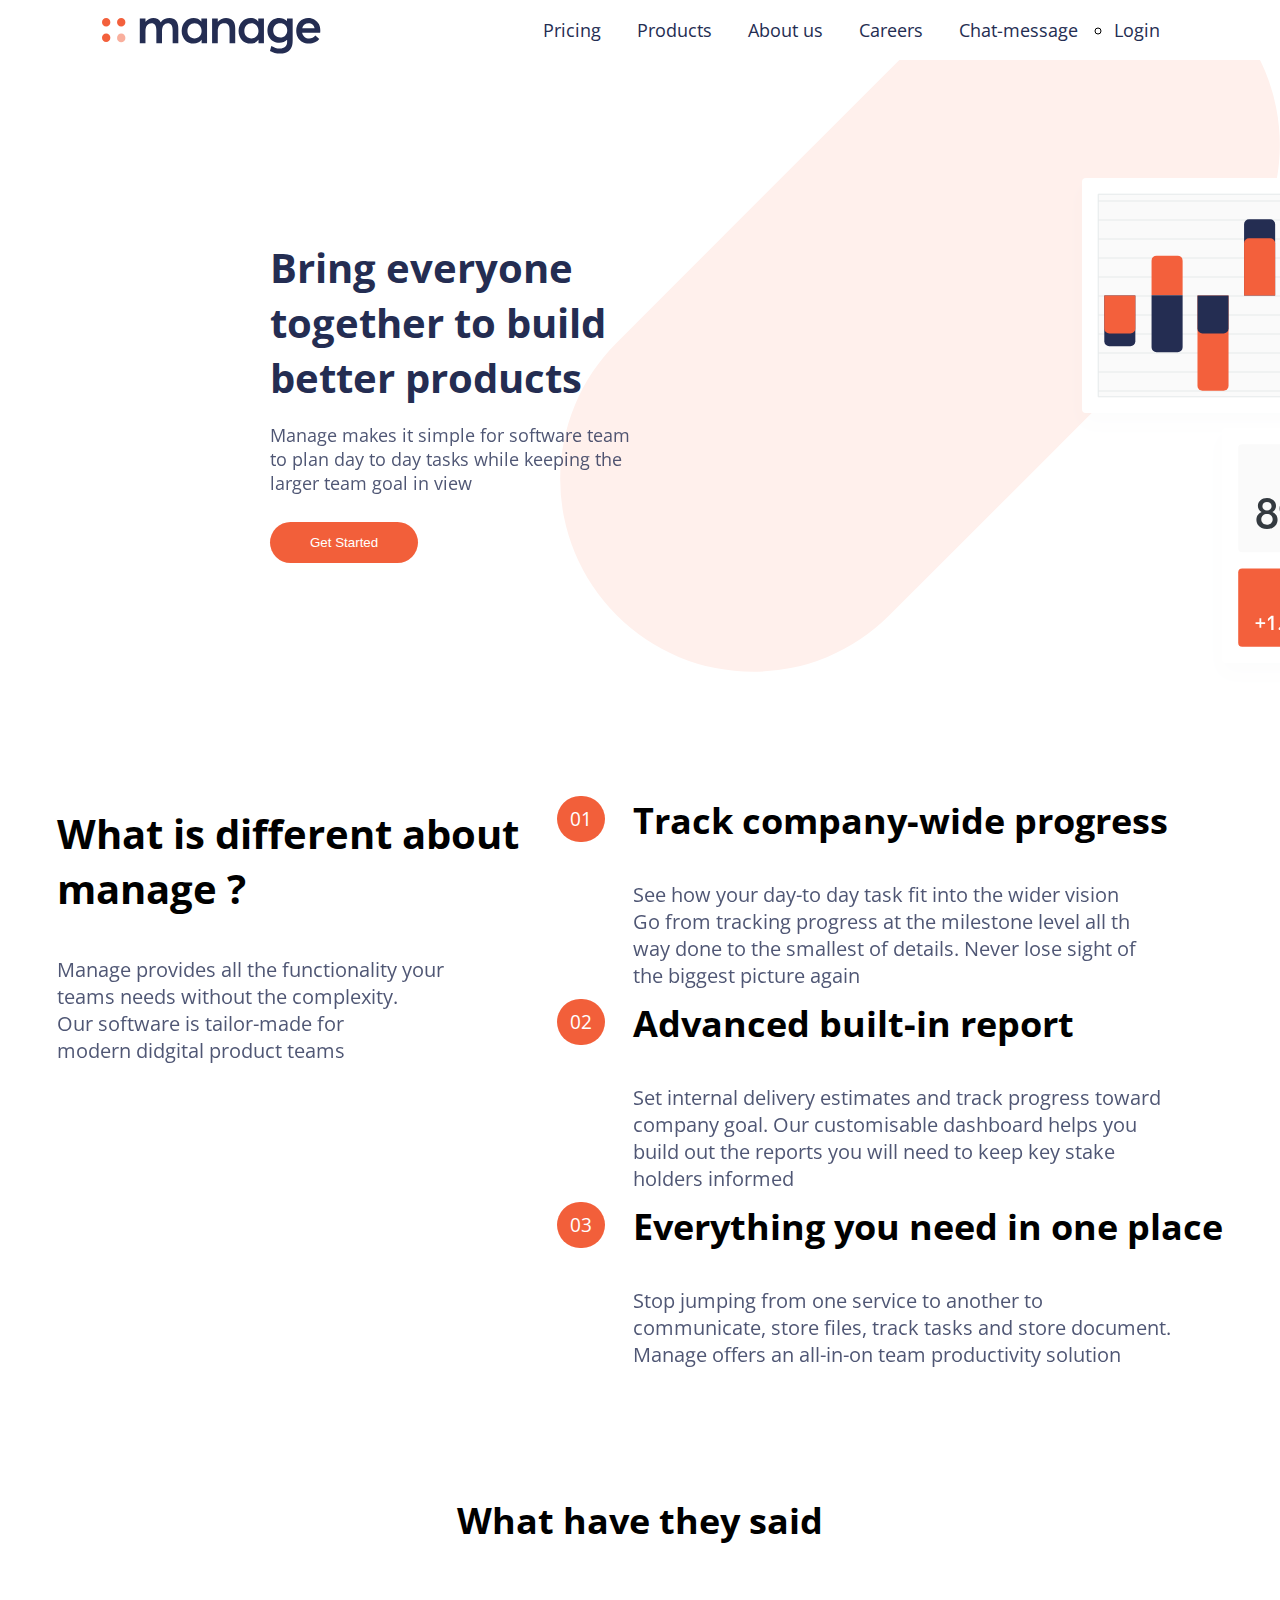
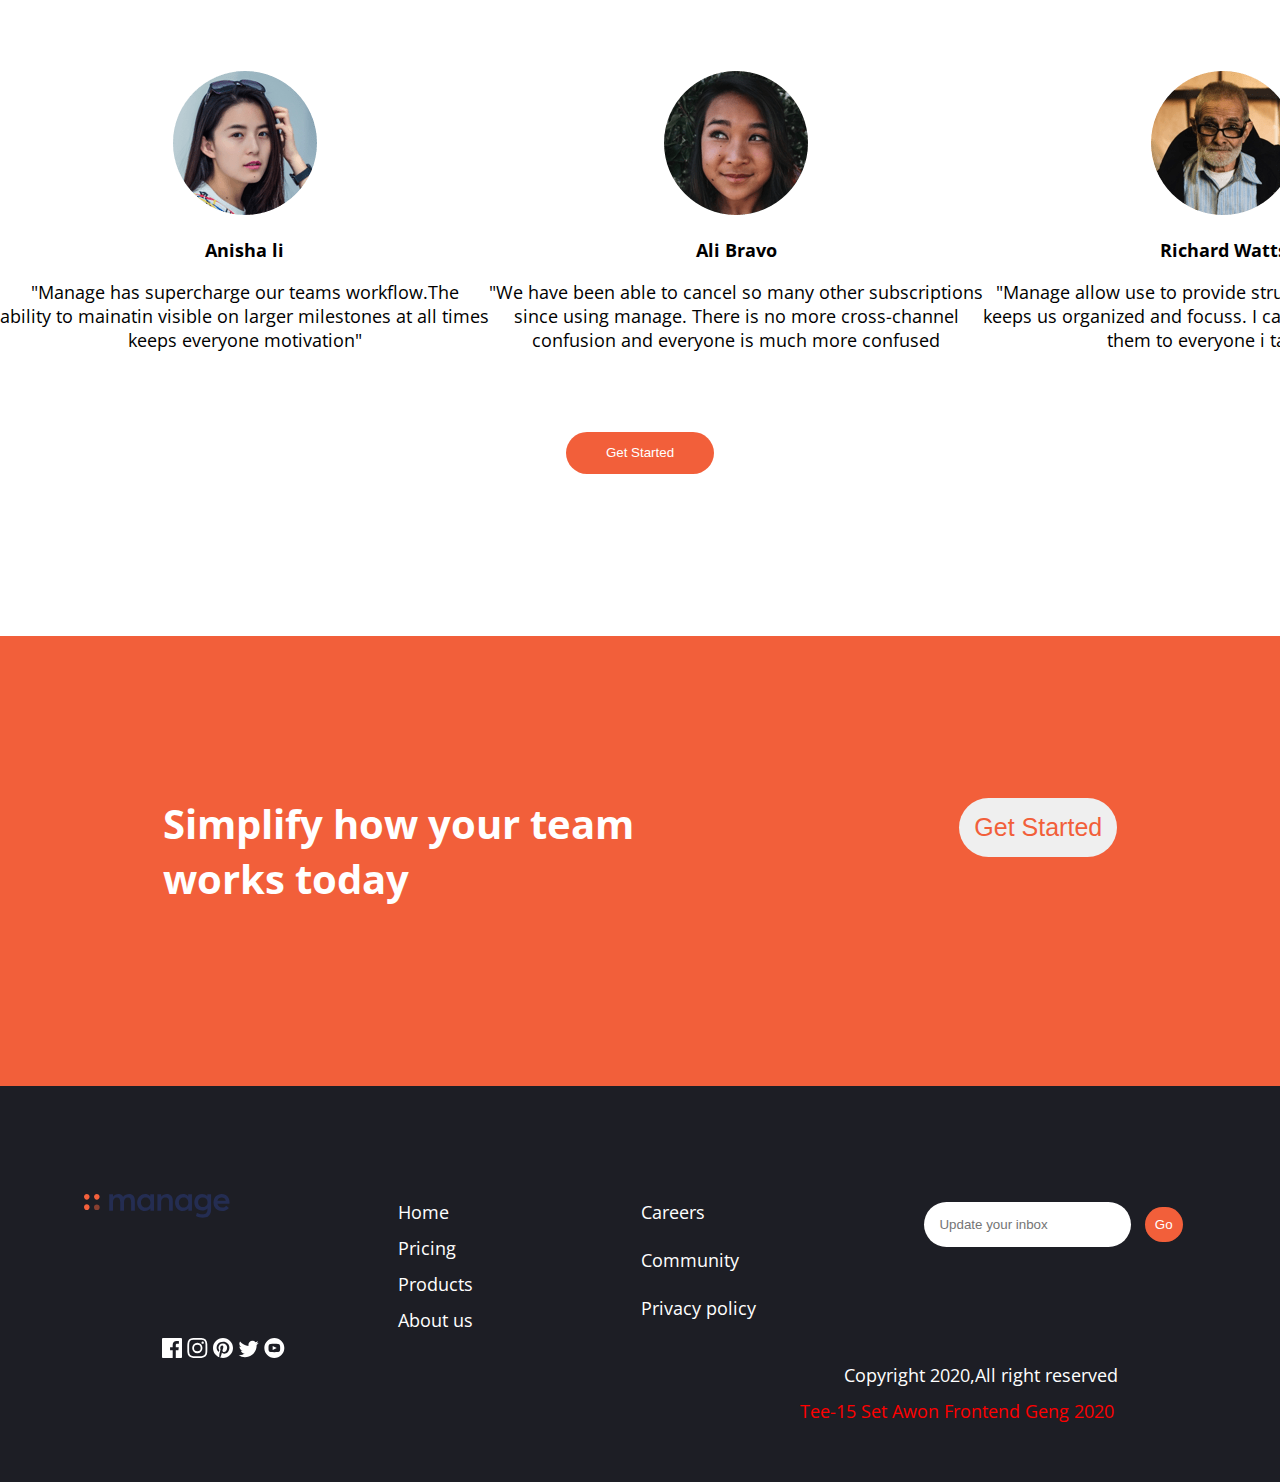
<file: index.html>
<!DOCTYPE html>
<html>
<head>   
    <meta charset="utf 8">
	<meta charset="viewport content=width-device-width initial-scale=1.0">
    <meta name="description" content="manage landing">
    <link href="https://cdnjs.cloudflare.com/ajax/libs/font-awesome/4.7.0/css/font-awesome.css" rel="stylesheet">
    <link href="css/style.css" rel="stylesheet" type="text/css">
    <link href="css/queries.css" rel="stylesheet" type="text/css">
    <link href="https://fonts.googleapis.com/css2?family=Open+Sans:wght@700&display=swap" rel="stylesheet">
    <script src="js/script.js" defer></script>
    <title>Manage landing</title>
</head>

<body>
    <div class="header" id="myHeader">
        <div class="nav">
            <img src="image/logo.svg" class="loogs"> 
            <a href="javascript:void(0)" class="icon" onclick="myFunction()">
                <i class="fa fa-bars"></i>
            </a>
            <ul class="wrapper-link" id="mywrapper-link">
                <li class="lk-wp"><a href="#" class="click">Pricing</a></li>
                <li class="lk-wp"><a href="#" class="click">Products</a></li>
                <li class="lk-wp"><a href="#" class="click">About us</a></li>
                <li class="lk-wp"><a href="#" class="click">Careers</a></li>
                <li class="lk-wp"><a href="../manage landing/chatmessage.html" class="click">Chat-message</a></li>	
                <ul class="sub_wrapper">
                    <li class="lk-su"><a href="../manage landing/login.html" class="clicks">Login</a></li>
                  
                </ul>
  	  	    </ul>
        </div>   
    </div>
   <section>
    <div class="bg-head"></div>
       <div class="row-text">
           <div class="message">
               <h1 class="bring">Bring everyone<br>together to build<br>
              better products</h1>
              <p class="manage">Manage makes it simple for software team<br> to plan day to day tasks while keeping the <br>
              larger team goal in view</p>
              <button class="btn">Get Started</button>
           </div>
          
           <div class="illustartion">
               <img src="image/illustration-intro.svg" class="intro">
           </div>
       </div>
   </section>
   <section>
       <div class="row-message">
           <div class="different">
               <h1 class="what">What is different about<br>manage ?</h1>
               <p class="software">Manage provides all the functionality your<br>teams needs without the complexity. <br>
               Our software is tailor-made for<br> modern didgital product teams</p>
          </div>
           <div class="block-message">
               <div class="column">
                 <span class="number">01</span>
                  <h1 class="track">Track company-wide progress</h1>
                  <p class="day">See how your day-to day task fit into the wider vision<br>
                  Go from tracking progress at the milestone level all th <br> way done to the smallest of details.
                  Never lose sight of <br> the biggest picture again</p>
               </div>
               <div class="column">
                 <span class="number">02</span>
                 <h1 class="track">Advanced built-in report</h1>
                  <p class="day">Set internal delivery estimates and track progress toward<br> company goal.
                    Our customisable dashboard helps you <br> build out the reports you will need to keep key stake <br>holders informed</p>
              </div>
              <div class="column">
                  <span class="number">03</span>
                  <h1 class="track">Everything you need in one place</h1>
                  <p class="day">Stop jumping from one service to another to<br>communicate, store files, track tasks and store document.<br>
                  Manage offers an all-in-on team productivity solution</p>
              </div>
           </div>
           
       </div>
   </section>
   <section>
       <div class="row-pictures">
           <div class="fkes">
               <h1 class="flex">What have they said</h1>
           </div>
           <div class="testimonal">
              <div class="flexx">
                  <img src="image/avatar-anisha.png" class="avatar">
                  <h4 class="name">Anisha li</h4>
                  <p class="super">"Manage has supercharge our teams workflow.The<br>
                    ability to mainatin visible on larger milestones at all times<br> keeps everyone motivation"</p>
              </div>
              <div class="flexxi">
                  <img src="image/avatar-ali.png" class="avatar">
                  <h4 class="name">Ali Bravo</h4>
                  <p class="super">"We have been able to cancel so many other subscriptions<br>
                    since using manage. There is no more cross-channel<br>confusion and everyone is much more confused</p>
              </div>
              <div class="flexx">
                  <img src="image/avatar-richard.png" class="avatar">
                  <h4 class="name">Richard Watts</h4>
                  <p class="super">"Manage allow use to provide structure and process it <br> keeps us organized and focuss. 
                    I cant stop recommeding <br>them to everyone i talk to !"</p>
              </div>
          </div>
          <div class="btnclick">
              <button class="button-click">Get Started</button>
          </div>
       </div>
   </section>
   <section>
       <div class="simplify">
           <h1 class="team">Simplify how your team<br> works today</h1>
           <div class="buut">
              <button class="getbutt">Get Started</button>
          </div>
       </div>
   </section>
   <footer>
       <div class="footeeer">
           <div class="loop">
               <img src="image/logo.svg" class="mmmm">
          </div>
          <div class="listing">
              <a href="#" class="home">Home</a>
              <a href="#" class="home">Pricing</a>
              <a href="#" class="home">Products</a>
              <a href="#" class="home">About us</a>
          </div>
           <div class="listing">
              <a href="#" class="home">Careers</a>
              <a href="#" class="home">Community</a>
              <a href="#" class="home">Privacy policy</a>
           </div>
           <div class="placeholder">
               <input type="text" placeholder="Update your inbox" class="place"><button class="go">Go</button>
           </div>
      </div>
      <div class="font-awesome">
          <img src="image/icon-facebook.svg">
          <img src="image/icon-instagram.svg">
          <img src="image/icon-pinterest.svg">
          <img src="image/icon-twitter.svg">
          <img src="image/icon-youtube.svg">
      </div>
      <div class="copyright">
          <p class="copy">Copyright 2020,All right reserved</p>
          <p class="myname">Tee-15 Set Awon Frontend Geng 2020</p>
      </div>
   </footer>

</body>
</html>
</file>
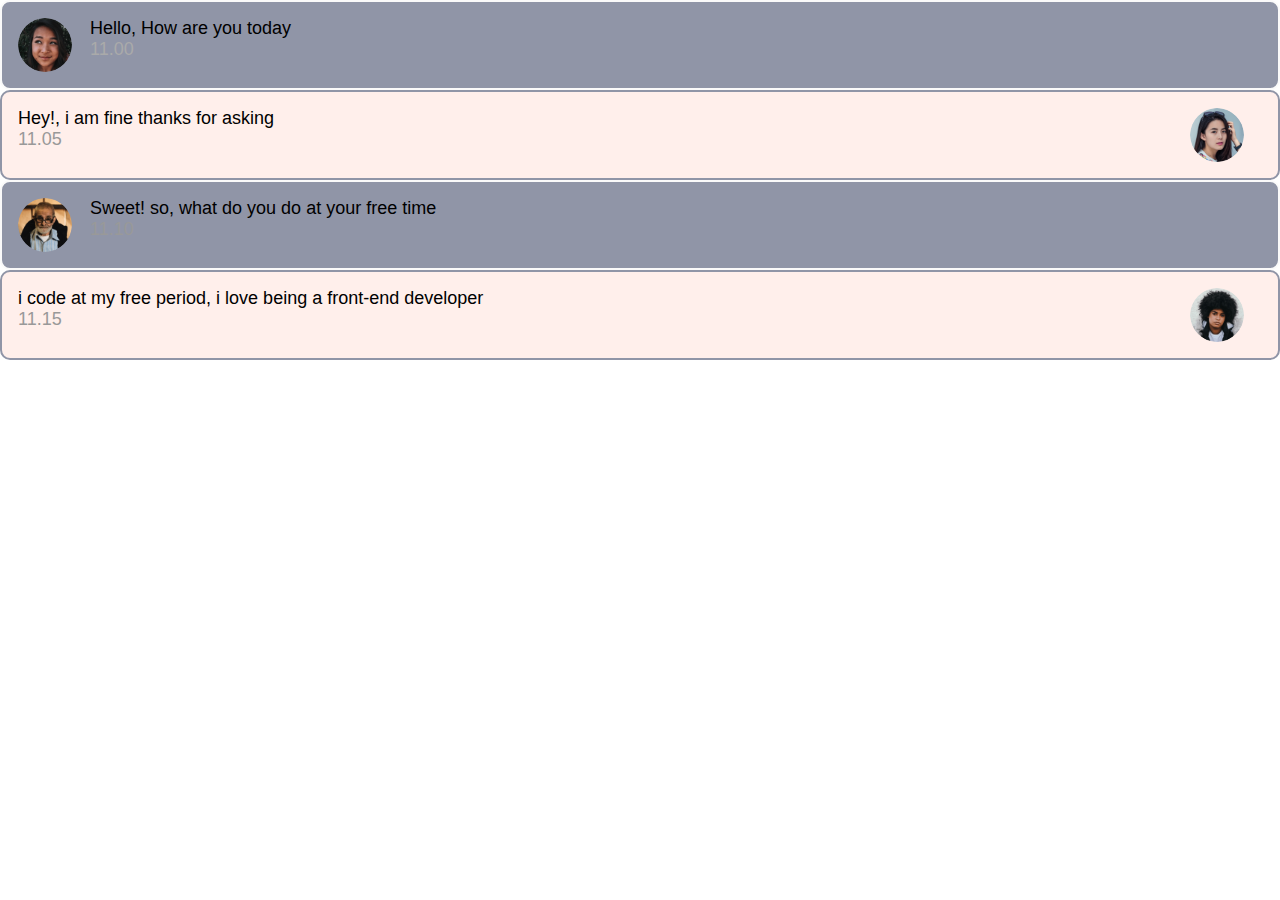
<file: chatmessage.html>
<!DOCTYPE html>
<html lang="en">
<head>
    <meta charset="UTF-8">
    <meta name="viewport" content="width=device-width, initial-scale=1.0">
    <title>Manage landing</title>
    <link href="css/style.css" rel="stylesheet" type="text/css">
    <link href="css/queries.css" rel="stylesheet" type="text/css">
    <link href="https://fonts.google.com/specimen/Be+Vietnam" rel="stylesheet">
    <script src="js/script.js" defer></script>
</head>
<body>
    <div class="center">
        <div class="container">
            <img src="image/avatar-ali.png" class="ava">
            <p>Hello, How are you today</p>
            <span class="time-right">11.00</span>
        </div>
        <div class="container darker">
            <img src="image/avatar-anisha.png" class="av">
            <p>Hey!, i am fine thanks for asking</p>
            <span class="time-left">11.05</span>
        </div>
        <div class="container">
            <img src="image/avatar-richard.png" class="ava">
            <p>Sweet! so, what do you do at your free time</p>
            <span class="time-left">11.10</span>
        </div>
        <div class="container darker">
            <img src="image/avatar-shanai.png" class="av">
            <p>i code at my free period, i love being a front-end developer</p>
            <span class="time-left">11.15</span>
        </div>
    </div>
   
    
</body>
</html>
</file>
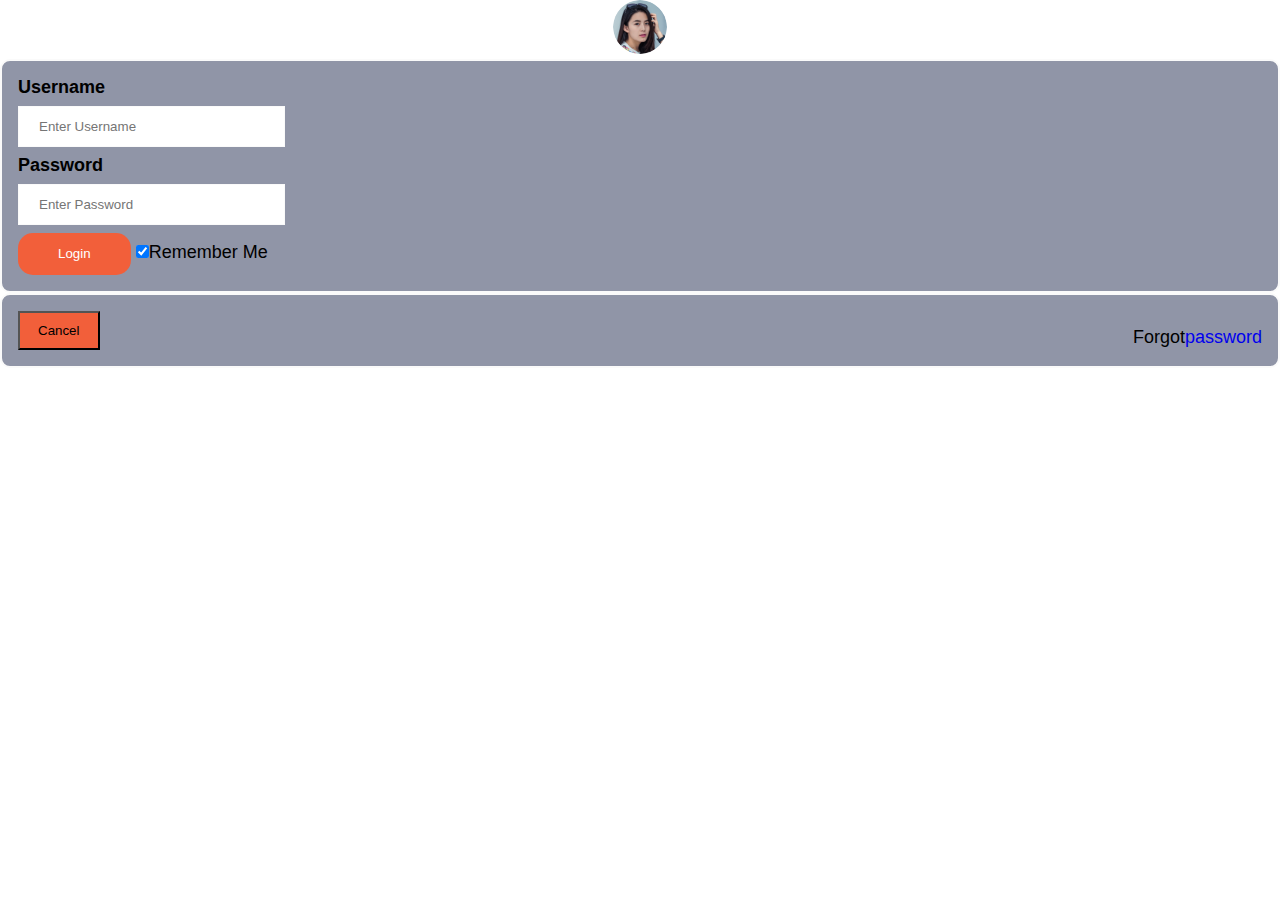
<file: login.html>
<!DOCTYPE html>
<html lang="en">
<head>
    <meta charset="UTF-8">
    <meta name="viewport" content="width=device-width, initial-scale=1.0">
    <title>Manage landing</title>
    <link href="css/style.css" rel="stylesheet" type="text/css">
    <link href="css/queries.css" rel="stylesheet" type="text/css">
    <link href="https://fonts.google.com/specimen/Be+Vietnam" rel="stylesheet">
    <script src="js/script.js" defer></script>
</head>
<body>

        <form>
            <div class="img-container">
                <img src="image/avatar-anisha.png" class="anisha">
            </div>
            <div class="container">
                <label for="uname"><b>Username</b></label>
                <input type="text" placeholder="Enter Username" name="uname" required class="pass">
                <label for="psw"><b>Password</b></label>
                <input type="password" placeholder="Enter Password" name="psw" required class="pass">
                <button type="submit" class="booth">Login</button>
                <label>
                    <input type="checkbox" checked="checked" name="remember">Remember Me
                </label>
            </div>
            <div class="container">
                <button type="butt" class="cancelbtn">Cancel</button>
                <span class="psw">Forgot<a href="#"</a>password</span>
            </div>
        </form>
    </div>
    
</body>
</html>
</file>
<file: css/style.css>
*{
    margin:0;
    padding:0;
    box-sizing: border-box;
  }
   html,
   body{
     font-weight: 400,500,700;
     font-size: 18px;
     text-rendering: optimizeLegibility;
     font-family: 'Open Sans', sans-serif;
     background: white;
     animation: mymove 5s infinite;
  }
  @keyframes mymove{
    from{background-color:  hsl(13, 100%, 96%);}
    to{background-color: hsl(0, 0%, 98%) ;}
  }
 
  a{
    text-decoration: none;
  
  }
  .bg-head {
    background-image: url(../image/bg-tablet-pattern.svg);
    background-repeat: no-repeat;
    height: 40em;
    z-index: 5;
    background-position: center;
    background-size: cover;
    max-height: 100%;
    width: 40em;
    float: right;
    margin-top: -12em;
}

  .container{
    border: 2px solid  hsl(0, 0%, 98%);
    background-color:  hsl(227, 12%, 61%);
    border-radius: 10px;
    
  }
  .darker{
    border-color:  hsl(227, 12%, 61%);
    background-color:  hsl(13, 100%, 96%);
  }
  .container::after{
    content: "";
    clear: both;
    display: table;
  }
  .ava{
    float: left;
    width: 3em;
    margin-right: 1em;
    border-radius: 50px;
  }
  .av{
    float: right;
    margin-left: 1em;
    margin-right: 0;
    width: 3em;
    margin-right: 1em;
    border-radius: 50px;
  }
  .time-right{
    float: left;
    color: #aaa;
  }
  .time-left{
    float: left;
    color: #999;
  }
  .pass[type=text], .pass[type=password]{
    width: 20em;
    padding: 12px 20px;
    margin: 8px 0;
    display: block;
    border: 1px solid  hsl(0, 0%, 98%);
    box-sizing: border-box;
  }
  
  .cancelbtn{
    width: auto;
    padding: 10px 18px;
    background-color: hsl(12, 88%, 59%);
  }
  .imgcontainer{
    text-align: center;
    margin: 24px 0 12px 0;
    position: relative;

  }
  .anisha{
    width: 3em;
    border-radius: 50px;

  }
  .img-container {
    text-align: center;
}
  .container{
    padding: 16px;
  }
  span.psw{
    float: right;
    padding-top: 16px;
  }
  .nav {
    display: flex;
    justify-content: space-around;
    background-color: #fff;
    position: relative;
}
img.loogs {
  height: 2em;
  margin-top: 1em;
}
ul.wrapper-link {
  display: flex;
  list-style-type: none;
}
li.lk-wp {
  margin: 1em;
}
li.lk-su {
  margin: 1em;
}
.row-text {
  display: flex;
  margin-top: 6em;
}

img.intro{
  margin-left: 24em ;
}
.message {
  margin-left: 15em;
  margin-top: 4em;
}
h1.bring {
  white-space: nowrap;
  font-size: 40px;
  color:   hsl(228, 39%, 23%);
}
p.manage {
  white-space: nowrap;
  font-size: 18px;
  margin-top: 1em;
  color: hsl(228, 39%, 23%);
  opacity: .8;
}
.btn {
  margin-top: 2em;
  background-color: hsl(12, 88%, 59%);
  color: white;
  padding-left: 3em;
  padding-right: 3em;
  padding-top: 1em;
  padding-bottom: 1em;
  border-radius: 50px;
  border: none;
}
.row-message {
  display: flex;
  justify-content: space-around;
  margin-top: 6em;
}
.block-message {
  display: block;
}
h1.track {
  margin-top: -1em;
  margin-bottom: 1em;
}
span.number {
  background-color: hsl(12, 88%, 59%);
  font-size: 19px;
  margin-left: -4em;
  border-radius: 50px;
  padding-left: 13px;
  padding-right: 13px;
  padding-top: 10px;
  padding-bottom: 10px;
  color: white;
}
p.day {
  font-size: 20px;
  margin-bottom: 1em;
  color: hsl(228, 39%, 23%);
  opacity: .8;
}
h1.what {
  font-size: 40px;
  margin-bottom: 1em;
}
p.software {
  font-size: 20px;
  color: hsl(228, 39%, 23%);
  opacity: .8;
}
.row-pictures {
  text-align: center;
  margin-top: 6em;
}
.testimonal {
  display: flex;
  justify-content: space-around;
  margin-top: 7em;
}
p.super {
  margin-top: 1em;
  white-space: nowrap;
}
h4.name {
  margin-top: 1em;
}
.button-click {
  margin-top: 6em;
  background-color: hsl(12, 88%, 59%);
  color: white;
  padding-left: 3em;
  padding-right: 3em;
  padding-top: 1em;
  padding-bottom: 1em;
  border-radius: 50px;
  border: none;
}
.simplify {
  display: flex;
  justify-content: space-around;
  margin-top: 9em;
  background-color: hsl(12, 88%, 59%);
  height: 25em;
}
h1.team {
  color: white;
  font-size: 40px;
  padding-top: 4em;
}
.buut {
  padding-top: 9em;
}
button.getbutt {
  color: hsl(12, 88%, 59%);
  padding-top: 15px;
  padding-bottom: 15px;
  padding-left: 15px;
  padding-right: 15px;
  font-size: 25px;
  border-radius: 50px;
  border: none;
}
footer {
  background-color: hsl(233, 12%, 13%);
  height: 22em;
}
.footeeer {
  display: flex;
  justify-content: space-around;
  padding-top: 6em;
}
.listing {
  display: grid;
  line-height: 2em;
}
.home{
  color: white;
}
.home:hover{
  color:  hsl(12, 88%, 59%);
}
.place{
  padding-top: 15px;
  padding-bottom: 15px;
  padding-right: 15px;
  padding-left: 15px;
  border-radius: 50px;
  border: none;
}
.go {
  border-radius: 50px;
  background-color: hsl(12, 88%, 59%);
  color: white;
  padding-top: 10px;
  padding-bottom: 10px;
  padding-left: 10px;
  padding-right: 10px;
  margin: 1em;
  border: none;
}
.go:hover{
  background-color: white;
  color:  hsl(12, 88%, 59%);

}
.sticky{
  position: fixed;
  top: 0;
  width: 100%;
}
.icon {
  color: hsl(228, 39%, 23%);
  font-size: 30px;
  cursor: pointer;
  float: right;
  margin-top: 0px;
  display: none;
}
.click{
  color: hsl(228, 39%, 23%);
}
.clicks{
  color: hsl(228, 39%, 23%);
}
.font-awesome {
  margin-left: 9em;
}
p.copy {
  float: right;
  margin-right: 9em;
  color: white;
}
p.myname {
  float: right;
  margin-top: 2em;
  margin-right: -15em;
  color: red;
}
.booth{
  padding-top: 1em;
  padding-right: 3em;
  padding-bottom: 1em;
  padding-left: 3em;
  border-radius: 15px;
  background-color: hsl(12, 88%, 59%);
  color: white;
  border: none;
}
</file>
<file: css/queries.css>
/*big tablets to 1200px (width smaller than the 1140px row)*/
@media only screen and (max-width:1200px){
    .nav {
        display: flex;
        justify-content: space-around;
        background-color: #fff;
        position: relative;
        width: 73em;
    }
    li.lk-wp {
        margin: 1em;
        font-size: 28px;
    }
    li.lk-su {
        margin: 1em;
        font-size: 28px;
    }
    .icon{
        display: block;
    }
    .icon ~ul.wrapper-link{
        left: 0;
               
    }
    ul.wrapper-link {
        position: fixed;
        width: 100%;
        height: 25em;
        background: white;
        top: 56px;
        left: 0;
        color: hsl(228, 39%, 23%);
        display: block;
        text-align: center;
    }
    .click{
        color:hsl(228, 39%, 23%);

    }
    .clicks{
        color: hsl(228, 39%, 23%);
    }
    .click:hover,.click.active{
        color: #0082e6;
    
    }
    .bg-head {
        background-image: url(../image/bg-tablet-pattern.svg);
        background-repeat: no-repeat;
        height: 40em;
        z-index: 5;
        background-position: center;
        background-size: cover;
        max-height: 100%;
        width: 40em;
        float: right;
        margin-top: -19em;
        margin-right: -13em;
    }
   
   
    .flexx {
        display: none;
    }
    h1.bring {
        margin-left: 1em;
        white-space: nowrap;
        font-size: 70px;
        color: hsl(228, 39%, 23%);
        margin-top: 7em;
    }
    p.manage {
        white-space: nowrap;
        font-size: 44px;
        margin-top: 1em;
        color: hsl(228, 39%, 23%);
        opacity: .8;
        line-height: 2em;
        margin-left: -1em;
    }
    .row-text {
        display: flex;
        margin-top: 9em;
        flex-flow: column-reverse;
    }
    img.intro {
        display: block;
        margin-left: 18em;
    }
    .message {
        margin-left: 15em;
        margin-top: -18em;
    }
    .btn {
        margin-top: 2em;
        background-color: hsl(12, 88%, 59%);
        color: white;
        padding-left: 3em;
        padding-right: 3em;
        padding-top: 1em;
        padding-bottom: 1em;
        border-radius: 50px;
        border: none;
        font-size: 39px;
        white-space: nowrap;
        margin-left: 2em;
    }
    .row-message {
        display: flex;
        justify-content: space-around;
        margin-top: 6em;
        flex-flow: column;
        text-align: center;
    }
    h1.what {
        font-size: 70px;
        margin-bottom: 1em;
        margin-left: 3em;
        white-space: nowrap;
    }
    p.software {
        white-space: nowrap;
        font-size: 48px;
        color: hsl(228, 39%, 23%);
        opacity: .8;
        margin-left: 4em;
        line-height: 2em;
    }
    .column {
        margin-top: 7em;
        margin-left: 10em;
    }
    span.number {
        background-color: hsl(12, 88%, 59%);
        font-size: 40px;
        margin-left: -24em;
        border-radius: 50px;
        padding-left: 13px;
        padding-right: 13px;
        padding-top: 10px;
        padding-bottom: 10px;
        color: white;
    }
    h1.track {
        font-size: 55px;
        margin-top: -1em;
        margin-bottom: 1em;
        white-space: nowrap;
    }
    p.day {
        white-space: nowrap;
        font-size: 40px;
        margin-bottom: 1em;
        color: hsl(228, 39%, 23%);
        opacity: .8;
        line-height: 3em;
        margin-left: -1em;
    }
    h1.flex {
        font-size: 70px;
        margin-left: 3em;
    }
    img.avatar {
        width: 30em;
        margin-left: 12em;
    }
    h4.name {
        margin-top: 1em;
        font-size: 70px;
        margin-left: 3em;
    }
    p.super {
        margin-top: 1em;
        white-space: nowrap;
        font-size: 40px;
        margin-left: 8em;
        line-height: 3em;
    }
    .button-click {
        margin-top: 2em;
        background-color: hsl(12, 88%, 59%);
        color: white;
        padding-left: 3em;
        padding-right: 3em;
        padding-top: 1em;
        padding-bottom: 1em;
        border-radius: 50px;
        border: none;
        font-size: 45px;
        margin-left: 5em;
    }
    .simplify {
        display: flex;
        justify-content: space-around;
        margin-top: 9em;
        background-color: hsl(12, 88%, 59%);
        height: 32em;
        width: 73em;
        flex-flow: column;
        text-align: center;
    }
    h1.team {
        color: white;
        font-size: 50px;
        padding-top: 1em;
    }
    .buut {
        padding-top: 0em;
    }
    button.getbutt {
        color: hsl(12, 88%, 59%);
        padding-top: 15px;
        padding-bottom: 15px;
        padding-left: 15px;
        padding-right: 15px;
        font-size: 50px;
        border-radius: 50px;
        border: none;
    }
    .footeeer {
        display: flex;
        justify-content: space-around;
        padding-top: 6em;
        flex-flow: column-reverse;
        text-align: center;
    }
   
    footer {
        background-color: hsl(233, 12%, 13%);
        height: 65em;
        width: 73em;
        margin-top: 1em;

    }
    .place {
        padding-top: 15px;
        padding-bottom: 15px;
        padding-right: 15px;
        padding-left: 15px;
        border-radius: 50px;
        border: none;
        font-size: 40px;
    }
    .go {
        border-radius: 50px;
        background-color: hsl(12, 88%, 59%);
        color: white;
        padding-top: 10px;
        padding-bottom: 10px;
        padding-left: 10px;
        padding-right: 10px;
        margin: 1em;
        border: none;
        font-size: 30px;
    }
    .home {
        color: white;
        font-size: 46px;
        line-height: 2em;
    }
    img.mmmm {
        width: 19em;
        margin-top: 2em;
    }
    .font-awesome {
        margin-left: 18em;
        display: none;
    }
    p.copy {
        color: white;
        text-align: center;
        font-size: 35px;
        margin-top: 1em;
    }
    p.myname {
        float: right;
        margin-top: 3em;
        margin-right: -16em;
        color: red;
        text-align: center;
        font-size: 36px;
    }

    

    
}

/*small tablets to big tablets: from 768px to 1023px*/
@media only screen and (max-width:1023px){
    .nav {
        display: flex;
        justify-content: space-around;
        background-color: #fff;
        position: relative;
        width: 73em;
    }
    li.lk-wp {
        margin: 1em;
        font-size: 28px;
    }
    li.lk-su {
        margin: 1em;
        font-size: 28px;
    }
    .icon{
        display: block;
    }
    .icon ~ul.wrapper-link{
        left: 0;
               
    }
     ul.wrapper-link {
        position: fixed;
        width: 100%;
        height: 25em;
        background: white;
        top: 56px;
        left: -100%;
        color: hsl(228, 39%, 23%);
        display: block;
        text-align: center;
        transition: all.5s;
    }
    .click{
        color:hsl(228, 39%, 23%);

    }
    .clicks{
        color: hsl(228, 39%, 23%);
    }
    .click:hover,.click.active{
        color: #0082e6;
    
    }
    .bg-head {
        background-image: url(../image/bg-tablet-pattern.svg);
        background-repeat: no-repeat;
        height: 40em;
        z-index: 5;
        background-position: center;
        background-size: cover;
        max-height: 100%;
        width: 40em;
        float: right;
        margin-top: -19em;
        margin-right: -13em;
    }
   
    .flexx {
        display: none;
    }
    h1.bring {
        margin-left: 1em;
        white-space: nowrap;
        font-size: 70px;
        color: hsl(228, 39%, 23%);
        margin-top: 7em;
    }
    p.manage {
        white-space: nowrap;
        font-size: 44px;
        margin-top: 1em;
        color: hsl(228, 39%, 23%);
        opacity: .8;
        line-height: 2em;
        margin-left: -1em;
    }
    .row-text {
        display: flex;
        margin-top: 9em;
        flex-flow: column-reverse;
    }
    img.intro {
        display: block;
        margin-left: 18em;
    }
    .message {
        margin-left: 15em;
        margin-top: -18em;
    }
    .btn {
        margin-top: 2em;
        background-color: hsl(12, 88%, 59%);
        color: white;
        padding-left: 3em;
        padding-right: 3em;
        padding-top: 1em;
        padding-bottom: 1em;
        border-radius: 50px;
        border: none;
        font-size: 39px;
        white-space: nowrap;
        margin-left: 2em;
    }
    .row-message {
        display: flex;
        justify-content: space-around;
        margin-top: 6em;
        flex-flow: column;
        text-align: center;
    }
    h1.what {
        font-size: 70px;
        margin-bottom: 1em;
        margin-left: 3em;
        white-space: nowrap;
    }
    p.software {
        white-space: nowrap;
        font-size: 48px;
        color: hsl(228, 39%, 23%);
        opacity: .8;
        margin-left: 4em;
        line-height: 2em;
    }
    .column {
        margin-top: 7em;
        margin-left: 10em;
    }
    span.number {
        background-color: hsl(12, 88%, 59%);
        font-size: 40px;
        margin-left: -24em;
        border-radius: 50px;
        padding-left: 13px;
        padding-right: 13px;
        padding-top: 10px;
        padding-bottom: 10px;
        color: white;
    }
    h1.track {
        font-size: 55px;
        margin-top: -1em;
        margin-bottom: 1em;
        white-space: nowrap;
    }
    p.day {
        white-space: nowrap;
        font-size: 40px;
        margin-bottom: 1em;
        color: hsl(228, 39%, 23%);
        opacity: .8;
        line-height: 3em;
        margin-left: -1em;
    }
    h1.flex {
        font-size: 70px;
        margin-left: 3em;
    }
    img.avatar {
        width: 30em;
        margin-left: 12em;
    }
    h4.name {
        margin-top: 1em;
        font-size: 70px;
        margin-left: 3em;
    }
    p.super {
        margin-top: 1em;
        white-space: nowrap;
        font-size: 40px;
        margin-left: 8em;
        line-height: 3em;
    }
    .button-click {
        margin-top: 2em;
        background-color: hsl(12, 88%, 59%);
        color: white;
        padding-left: 3em;
        padding-right: 3em;
        padding-top: 1em;
        padding-bottom: 1em;
        border-radius: 50px;
        border: none;
        font-size: 45px;
        margin-left: 5em;
    }
    .simplify {
        display: flex;
        justify-content: space-around;
        margin-top: 9em;
        background-color: hsl(12, 88%, 59%);
        height: 32em;
        width: 73em;
        flex-flow: column;
        text-align: center;
    }
    h1.team {
        color: white;
        font-size: 50px;
        padding-top: 1em;
    }
    .buut {
        padding-top: 0em;
    }
    button.getbutt {
        color: hsl(12, 88%, 59%);
        padding-top: 15px;
        padding-bottom: 15px;
        padding-left: 15px;
        padding-right: 15px;
        font-size: 50px;
        border-radius: 50px;
        border: none;
    }
    .footeeer {
        display: flex;
        justify-content: space-around;
        padding-top: 6em;
        flex-flow: column-reverse;
        text-align: center;
    }
    footer {
        background-color: hsl(233, 12%, 13%);
        height: 65em;
        width: 73em;
        margin-top: 1em;

    }
    .place {
        padding-top: 15px;
        padding-bottom: 15px;
        padding-right: 15px;
        padding-left: 15px;
        border-radius: 50px;
        border: none;
        font-size: 40px;
    }
    .go {
        border-radius: 50px;
        background-color: hsl(12, 88%, 59%);
        color: white;
        padding-top: 10px;
        padding-bottom: 10px;
        padding-left: 10px;
        padding-right: 10px;
        margin: 1em;
        border: none;
        font-size: 30px;
    }
    .home {
        color: white;
        font-size: 46px;
        line-height: 2em;
    }
    img.mmmm {
        width: 19em;
        margin-top: 2em;
    }
    .font-awesome {
        margin-left: 18em;
        display: none;
    }
    p.copy {
        color: white;
        text-align: center;
        font-size: 35px;
        margin-top: 1em;
    }
    p.myname {
        float: right;
        margin-top: 4em;
        margin-right: -16em;
        color: red;
        text-align: center;
        font-size: 36px;
    }
   

}

   

/*small phone to small tablets: from 481px to 767px*/
@media only screen and (max-width:767px){


}
/*small phone: from 0 to 480px*/
@media only screen and (max-width:480px){
    
}
</file>
